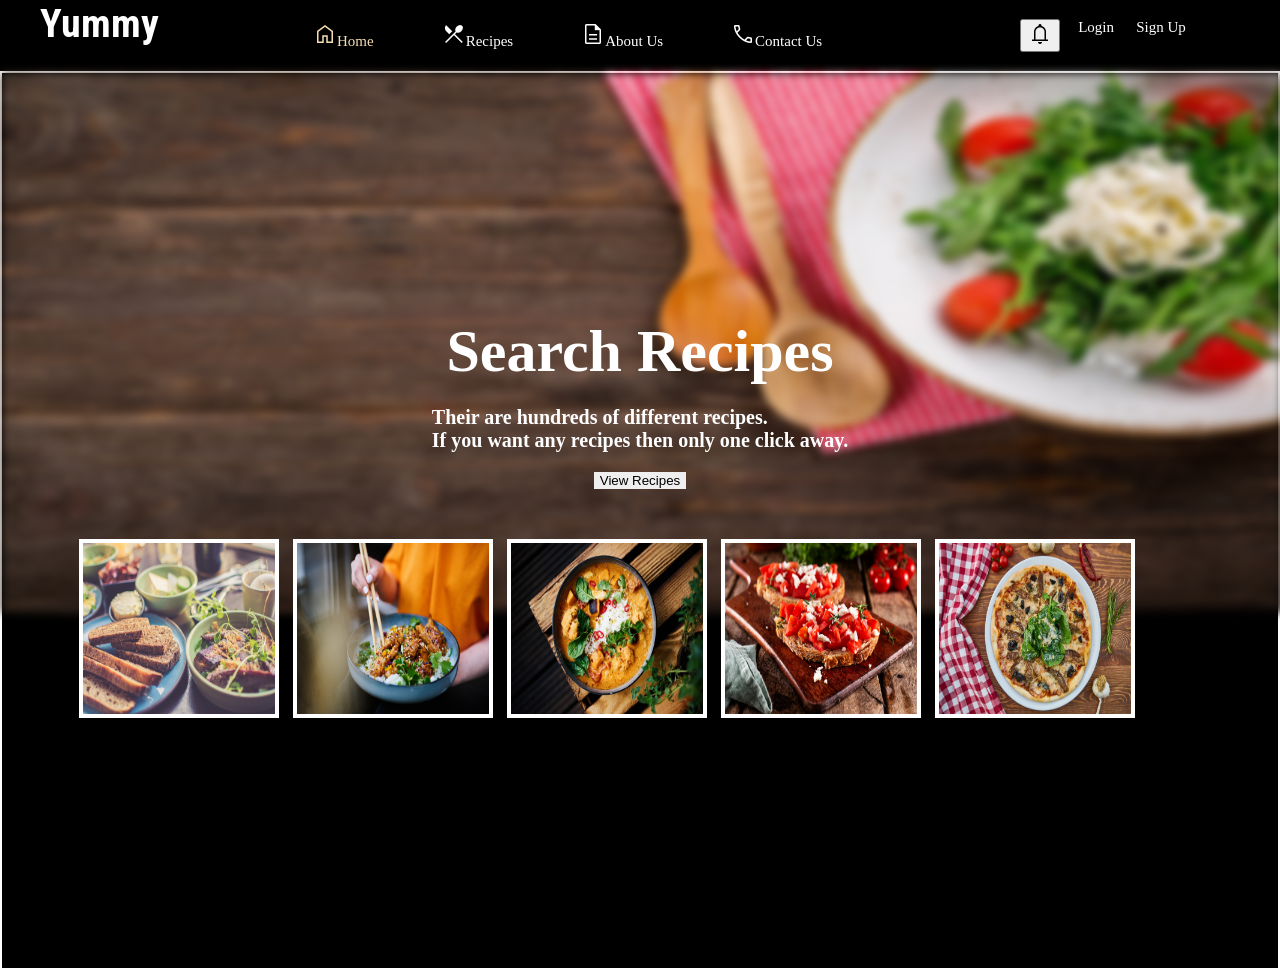
<file: Home.html>
﻿<!DOCTYPE html>
<html>
<head>
    <meta charset="utf-8" />
    <title>Recipe Finder</title>
    <link rel="preconnect" href="https://fonts.googleapis.com">
    <link rel="preconnect" href="https://fonts.gstatic.com" crossorigin>
    <link href="https://fonts.googleapis.com/css2?family=Pangolin&family=Roboto+Condensed&display=swap" rel="stylesheet">
    <link rel="stylesheet" href="https://fonts.googleapis.com/css2?family=Material+Symbols+Outlined:opsz,wght,FILL,GRAD@20..48,100..700,0..1,-50..200" />
    <link rel="stylesheet" href="https://fonts.googleapis.com/css2?family=Material+Symbols+Outlined:opsz,wght,FILL,GRAD@20..48,100..700,0..1,-50..200" />
    <link rel="stylesheet" href="https://fonts.googleapis.com/css2?family=Material+Symbols+Outlined:opsz,wght,FILL,GRAD@20..48,100..700,0..1,-50..200" />
    <link rel="stylesheet" href="https://fonts.googleapis.com/css2?family=Material+Symbols+Outlined:opsz,wght,FILL,GRAD@20..48,100..700,0..1,-50..200" />
    <link rel="stylesheet" href="https://fonts.googleapis.com/css2?family=Material+Symbols+Outlined:opsz,wght,FILL,GRAD@20..48,100..700,0..1,-50..200" />
    <style>
        body {
            margin: 0px;
            overflow: hidden;
            background-color:black;
        }

        header {
            align-content: center;
            text-align: center;
            font-size: 20px;
            display: flex;
        }

        h1 {
            color:white;
            margin: 0px 80px 15px 40px;
            font-family: 'Pangolin', cursive;
            font-family: 'Roboto Condensed', sans-serif;
        }

        nav {
            font-size: 15px;
            display: flex;
            color:white;
        }

        .homepage {
            display: flex;
            list-style: none;
            align-items: center;
            justify-content: center;
            margin-right: 150px;
        }

        .lspage {
            list-style: none;
            display: flex;
            width: 50px;
            color: white;
            padding:0px;
        }

            .lspage li {
                margin: 0px 10px 0px 10px;
                width: 30px;
            }

        li {
            margin: 0px 30px 0 30px;
            padding: 4px;
        }

            li:hover {
                color: wheat;
                padding: 4px;
                cursor:pointer;
               
            }
            a{
                text-decoration:none;
                color:white;
            }
            a:hover{
                color:wheat;
            }
        .ghar {
            text-decoration: none;
            color: wheat;
        }


        .material-symbols-outlined {
            font-variation-settings: 'FILL' 0, 'wght' 400, 'GRAD' 0, 'opsz' 48
        }

        section {
            border: 2px solid white;
            position: relative;
        }

        img {
            position: relative;
            top: 0px;
            height: 60vh;
            width: 100vw;
        }

        .salad {
            filter: blur(4px);
        }

        .section {
            position: relative;
            bottom: 300px;
            font-size: 40px;
            color: white;
            font-weight: bold;
            display: flex;
            flex-direction: column;
            align-items: center;
            justify-content: center;
        }

            .section p {
                font-size: 20px;
            }

        #search {
            border: none;
        }

            #search:hover {
                background-color: greenyellow;
            }

        .section h2 {
            margin: 0px;
        }

        .img {
            display: flex;
            position: relative;
            bottom: 250px;
            left: 70px;
            width: 90vw;
        }

        .foodi {
            height: 19vh;
            width: 15vw;
            margin: 0px 7px 0px 7px;
            border: 4px solid white;
        }

        .lspage:hover{

            color:wheat;
           
        }
        .view{
            color:black;
            text-decoration:none;
        }
        #search:hover{
            background-color:orangered;
            color:white;

        }
       .naam{
           color:white;
           width:30px;
       }
    @media screen and (max-width:450px){
        nav {
            font-size: 15px;
            display: grid;
            grid-template-columns: repeat(2, 1fr);
            gap: 2rem;
        }
    }
    </style>
</head>
<body>
    <div class="container">
        <header>
            <h1>Yummy</h1>

            <nav>
                <ul class="homepage">
                    <li><a class="ghar" href="Home.html"><i class="material-symbols-outlined">Home</i>Home</a></li>
                    <li><a href="recipes.html"><i class="material-symbols-outlined">Restaurant_menu</i>Recipes</a></li>
                    <li><a href="aboutus.html"><i class="material-symbols-outlined">description</i>About Us</a></li>
                    <li><a href="contactus.html"><i class="material-symbols-outlined">call</i>Contact Us</a></li>
                </ul>
                <!--  <div class="naam">
             <div>
                 <h3></h3>
             </div>
         </div>-->
                <ul class="lspage">
                    <li><button id="bell"><i class="material-symbols-outlined">notifications</i></button></li>
                    <li><a class="lspage" href="login.html">Login</a></li>
                    <li><a class="lspage" href="signup.html">Sign Up</a></li>
                </ul>
            </nav>
        </header>
        <section>
            <img class="salad" src="img/salad-g597ab2e4e_1280.jpg" />
            <div class="section">
                <h2>Search Recipes </h2>
                <p>Their are hundreds of different recipes.<br />If you want any recipes then only one click away.</p>
                <button id="search" onclick="e()"><a class="view" href="recipes.html">View Recipes </a></button>

            </div>

            <div class="img">
                <img class="foodi" src="img/bread-gc28754efd_1280.jpg" />
                <img class="foodi" src="img/chicken-g125f7c863_1280.jpg" />
                <img class="foodi" src="img/curry-g5ff3af663_1280.jpg" />
                <img class="foodi" src="img/gourmet-g81c5dbb3d_1280.jpg" />
                <img class="foodi" src="img/plate-gc90689f07_1280.jpg" />
            </div>
        </section>
    </div>

    <script>
      /*  var urlParams = new URLSearchParams(window.location.search);
        let username = urlParams.get('x');

        let html = '<div class="naam"> <div> <h3>${username}</h3></div></div> ';

        let y = document.getElementsByClassName('naam');
             y.innerHTML=html;
        let z = document.getElementsByClassName('lgpage');
        z.classlist.remove('lgpage');*/
        let x = document.getElementById('bell');
        x.addEventListener('click',e);

        function e() {
            alert('Notification is on');
        }
    </script>
</body>
</html>
</file>
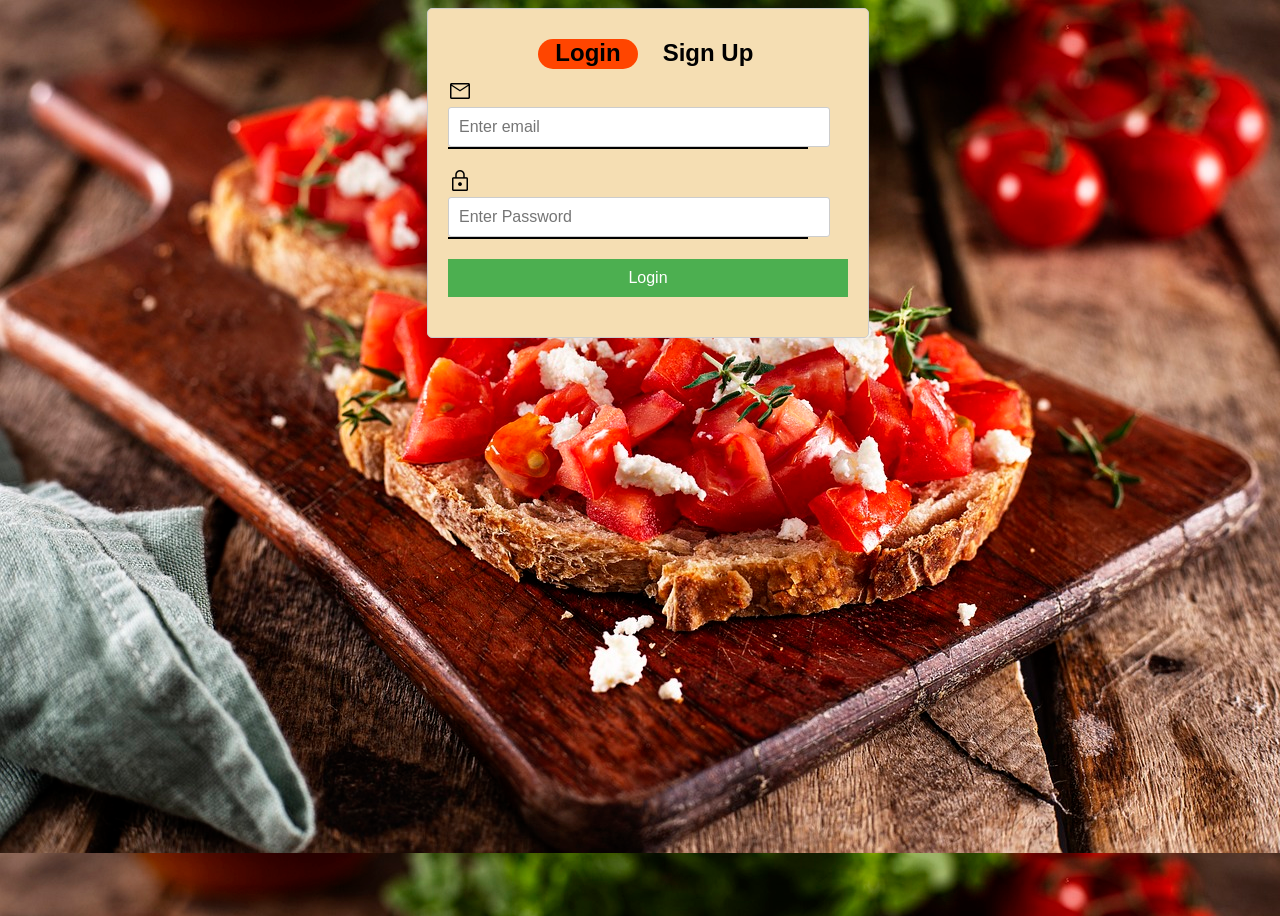
<file: login.html>
﻿<!DOCTYPE html>
<html>
<head>
    <title>Login Page</title>
    <link rel="stylesheet" href="https://fonts.googleapis.com/css2?family=Material+Symbols+Outlined:opsz,wght,FILL,GRAD@20..48,100..700,0..1,-50..200" />
    <link rel="stylesheet" href="https://fonts.googleapis.com/css2?family=Material+Symbols+Outlined:opsz,wght,FILL,GRAD@20..48,100..700,0..1,-50..200" />
    <style>
        body {
            font-family: Arial, sans-serif;
            background: url('img/gourmet-g81c5dbb3d_1280.jpg');
            width: 100vw;
            height: 100vh;
            overflow: hidden;
        }

        .container {
            max-width: 400px;
            margin: 0 auto;
            padding: 20px;
            background-color: wheat;
            border: 1px solid #ccc;
            border-radius: 5px;
            box-shadow: 0 0 20px rgba(0, 0, 0, 0.1);
            position: relative;
        }

        .heading {
            display: flex;
            justify-content: center;
            color: black;
        }

            .heading a {
                margin: 10px;
                text-decoration: none;
                color: black;
            }


        .form-group {
            margin-bottom: 20px;
        }

            .form-group label {
                display: block;
                font-weight: bold;
            }

            .form-group input[type="email"],
            .form-group input[type="password"] {
                width: 100%;
                padding: 10px;
                border: 1px solid #ccc;
                border-radius: 3px;
                font-size: 16px;
            }

            .form-group button {
                width: 100%;
                padding: 10px;
                background-color: #4CAF50;
                border: none;
                color: #fff;
                font-size: 16px;
                cursor: pointer;
            }

                .form-group button:hover {
                    background-color: #45a049;
                }

            .form-group .error-message {
                color: #ff0000;
                margin-top: 5px;
            }

        h2 {
            margin-top: 0px;
            height: 32px;
            width: 100px;
            text-align: center;
        }

        a {
            text-decoration: none;
            color: white;
            height: 30px;
        }

            a:hover {
                background-color: orangered;
                border-top-left-radius: 16px;
                border-top-right-radius: 16px;
                border-bottom-left-radius: 16px;
                border-bottom-right-radius: 16px;
            }

        .info {
            width: 90%;
            border: none;
            border-bottom: 2px solid black;
        }

        .login {
            background-color: orangered;
            border-top-left-radius: 16px;
            border-top-right-radius: 16px;
            border-bottom-left-radius: 16px;
            border-bottom-right-radius: 16px;
        }

       
        .material-symbols-outlined {
            font-variation-settings: 'FILL' 0, 'wght' 400, 'GRAD' 0, 'opsz' 48
        }
        
    </style>
  
</head>
<body>
    <div class="container">
        <div class="heading">
            <a class="login" href="login.html"> <h2>Login</h2></a>
            <a href="signup.html"><h2>Sign Up</h2></a>
        </div>
        <form>
            <div class="form-group info" >
                <label for="email"><i class="material-symbols-outlined">mail</i></label>
                <input type="email" id="email" name="email" placeholder="Enter email" required>
            </div>
           
            <div class="form-group info">
                <label for="password"><i class="material-symbols-outlined">lock</i></label>
                <input type="password" id="password" placeholder="Enter Password" name="password" required>
            </div>
            <div class="form-group">
                <button id="btn" type="submit"><a href="Home.html">Login</a></button>
            </div>
        </form>
    </div>
</body>
</html>
</file>
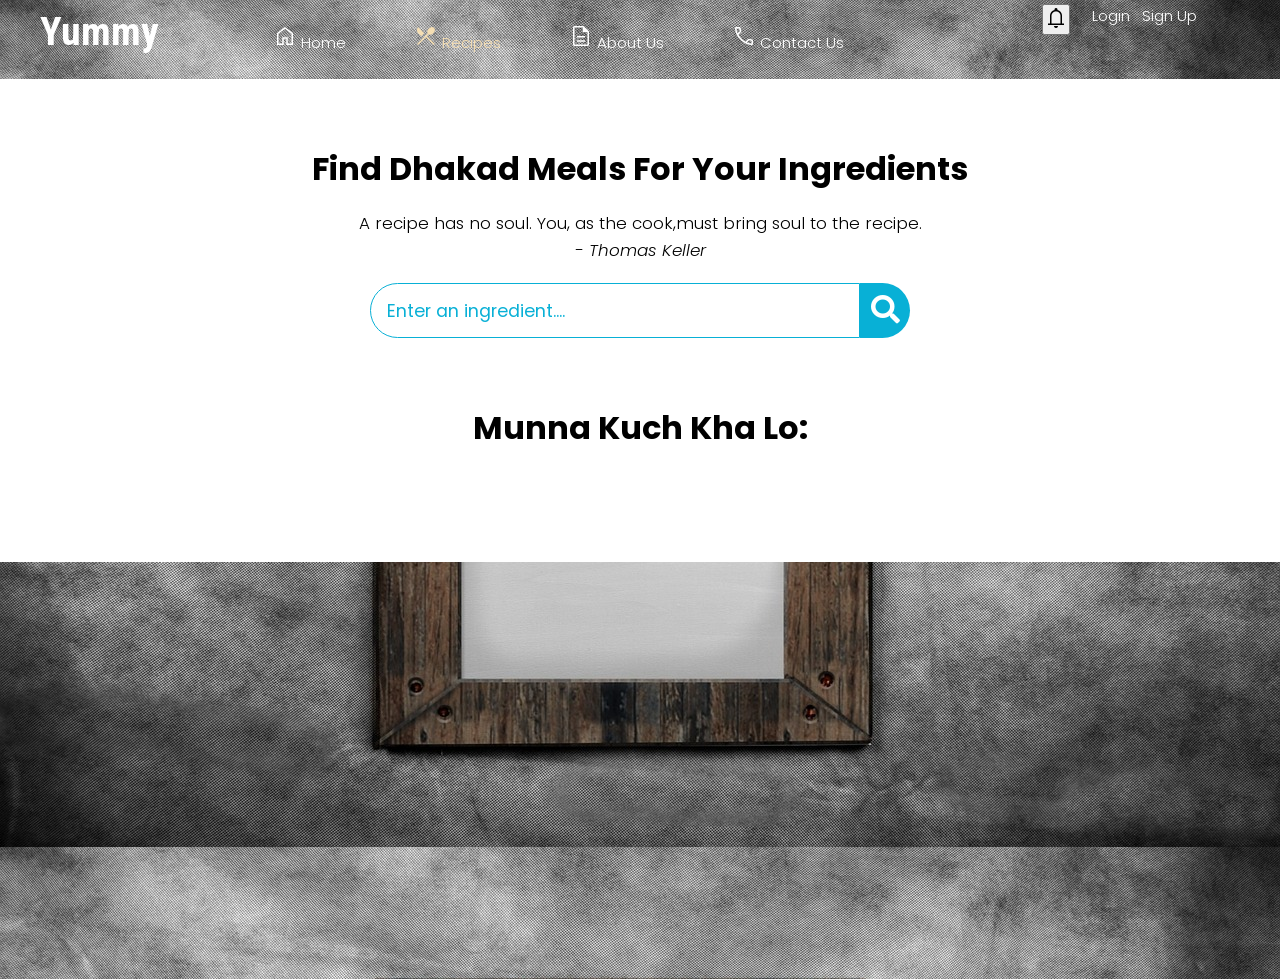
<file: recipes.html>
﻿<!DOCTYPE html>
<html lang="en">
<head>
    <meta charset="UTF-8">
    <meta name="viewport" content="width=device-width, initial-scale=1.0">
    <title>Find Meal For Your Ingredients</title>
    <link rel="stylesheet" href="https://cdnjs.cloudflare.com/ajax/libs/font-awesome/5.15.1/css/all.min.css" integrity="sha512-+4zCK9k+qNFUR5X+cKL9EIR+ZOhtIloNl9GIKS57V1MyNsYpYcUrUeQc9vNfzsWfV28IaLL3i96P9sdNyeRssA==" crossorigin="anonymous" />
    <link rel="stylesheet" href="style.css">
    <link rel="preconnect" href="https://fonts.googleapis.com">
    <link rel="preconnect" href="https://fonts.gstatic.com" crossorigin>
    <link href="https://fonts.googleapis.com/css2?family=Pangolin&family=Roboto+Condensed&display=swap" rel="stylesheet">
    <link rel="stylesheet" href="https://fonts.googleapis.com/css2?family=Material+Symbols+Outlined:opsz,wght,FILL,GRAD@20..48,100..700,0..1,-50..200" />
    <link rel="stylesheet" href="https://fonts.googleapis.com/css2?family=Material+Symbols+Outlined:opsz,wght,FILL,GRAD@20..48,100..700,0..1,-50..200" />
    <link rel="stylesheet" href="https://fonts.googleapis.com/css2?family=Material+Symbols+Outlined:opsz,wght,FILL,GRAD@20..48,100..700,0..1,-50..200" />
    <link rel="stylesheet" href="https://fonts.googleapis.com/css2?family=Material+Symbols+Outlined:opsz,wght,FILL,GRAD@20..48,100..700,0..1,-50..200" />
    <link rel="preconnect" href="https://fonts.googleapis.com">
    <link rel="preconnect" href="https://fonts.gstatic.com" crossorigin>
    <link href="https://fonts.googleapis.com/css2?family=Pangolin&family=Playfair:ital,wght@0,500;1,500&family=Roboto+Condensed&display=swap" rel="stylesheet">
    <link rel="stylesheet" href="https://fonts.googleapis.com/css2?family=Material+Symbols+Outlined:opsz,wght,FILL,GRAD@20..48,100..700,0..1,-50..200" />
    <link rel="stylesheet" href="https://fonts.googleapis.com/css2?family=Material+Symbols+Outlined:opsz,wght,FILL,GRAD@20..48,100..700,0..1,-50..200" />
    <style>
        }

        * {
            padding: 0;
            margin: 0;
            box-sizing: border-box;
        }

        :root {
            --blue: #08b0d6;
            --blue-dark: #073eb5;
        }

        body {
            overflow-x: hidden;
            background: url('img/white-gf1262ab0a_1280.jpg');
            font-weight: 300;
            font-size: 1.05rem;
            line-height: 1.6;
            font-family: 'Poppins', sans-serif;
        }

        header {
            align-content: center;
            text-align: center;
            font-size: 20px;
            display: flex;
        }

        h1 {
            color: white;
            margin: 0px 80px 15px 40px;
            font-family: 'Pangolin', cursive;
            font-family: 'Roboto Condensed', sans-serif;
        }

        nav {
            font-size: 15px;
            display: flex;
            color: white;
        }

        .homepage {
            display: flex;
            list-style: none;
            align-items: center;
            justify-content: center;
            margin-right: 150px;
        }

        .lspage {
            list-style: none;
            display: flex;
            width: 57px;
            color: white;
            padding: 0px;
        }

            .lspage li {
                margin: 0px 10px 0px 10px;
                width: 30px;
            }

        li {
            margin: 0px 30px 0 30px;
            padding: 4px;
        }

            li:hover {
                color: wheat;
                padding: 4px;
                cursor: pointer;
            }

        .khana {
            text-decoration: none;
            color: wheat;
        }

        a:hover {
            color: wheat;
        }

        a {
            text-decoration: none;
            color: white;
        }


        .material-symbols-outlined {
            font-variation-settings: 'FILL' 0, 'wght' 400, 'GRAD' 0, 'opsz' 48
        }


        .btn {
            font-family: inherit;
            cursor: pointer;
            outline: 0;
            font-size: 1.05rem;
        }

        .text {
            opacity: 0.8;
        }

        .title {
            font-size: 2rem;
            margin-bottom: 1rem;
        }


        .container {
            min-height: 100vh;
        }

        .meal-wrapper {
            max-width: 1280px;
            margin: 0 auto;
            padding: 2rem;
            background: white;
            text-align: center;
        }

        .meal-search {
            margin: 2rem 0;
        }



        .meal-search-box {
            margin: 1.2rem 0;
            display: flex;
            align-items: stretch;
        }

        .search-control,
        .search-btn {
            width: 100%;
        }

        .search-control {
            padding: 0 1rem;
            font-size: 1.1rem;
            font-family: inherit;
            outline: 0;
            border: 1px solid var(--blue);
            color: var(--blue);
            border-top-left-radius: 2rem;
            border-bottom-left-radius: 2rem;
        }

            .search-control::placeholder {
                color: var(--blue);
            }

        .search-btn {
            width: 55px;
            height: 55px;
            font-size: 1.8rem;
            background: var(--blue);
            color: white;
            border: none;
            border-top-right-radius: 2rem;
            border-bottom-right-radius: 2rem;
        }

            .search-btn:hover {
                background: var(--blue-dark);
            }

        .meal-result {
            margin-top: 4rem;
        }

        #meal {
            margin: 2.4rem 0;
        }

        .meal-item {
            border-radius: 1rem;
            overflow: hidden;
            margin: 2rem 0;
        }

        .meal-img img {
            width: 100%;
            display: block;
        }

        .meal-name {
            padding: 1.5rem 0.5rem;
        }

            .meal-name h3 {
                font-size: 1.4rem;
            }

        .recipe-btn {
            text-decoration: none;
            color: white;
            background: var(--blue);
            font-weight: 500;
            font-size: 1.1rem;
            padding: 0.75rem 0;
            display: block;
            width: 175px;
            margin: 1rem auto;
            border-radius: 2rem;
        }

            .recipe-btn:hover {
                background: var(--blue-dark);
            }

        .meal-details {
            position: fixed;
            top: 50%;
            left: 50%;
            color: white;
            background: var(--blue);
            border-radius: 1rem;
            width: 90%;
            height: 90%;
            overflow-y: scroll;
            display: none;
            padding: 2rem 0;
        }

            .meal-details::-webkit-scrollbar {
                width: 10px;
            }

            .meal-details::-webkit-scrollbar-thumb {
                background: grey;
                border-radius: 2rem;
            }



        .showRecipe {
            display: block;
        }

        .meal-details-content {
            margin: 2rem;
        }

            .meal-details-content p:not(.recipe-category) {
                padding: 1rem 0;
            }

        .recipe-close-btn {
            position: absolute;
            right: 2rem;
            top: 2rem;
            font-size: 1.8rem;
            background: white;
            border: none;
            width: 35px;
            height: 35px;
            border-radius: 50%;
            display: flex;
            align-items: center;
            justify-content: center;
            opacity: 0.9;
        }

        .recipe-title {
            letter-spacing: 1px;
            padding-bottom: 1rem;
        }

        .recipe-category {
            background: white;
            font-weight: 600;
            color: var(--blue);
            display: inline-block;
            padding: 0.2rem 0.5rem;
            border-radius: 0.3rem;
        }

        .recipe-category {
            background: white;
            font-weight: 600;
            color: var(--blue);
            display: inline-block;
            padding: 0.2rem 0.5rem;
            border-radius: 0.3rem;
        }

        .recipe-instruct {
            padding: 1rem 0;
        }

        .recipe-meal-img img {
            width: 100px;
            height: 100px;
            border-radius: 50%;
            margin: 0 auto;
            display: block;
        }

        .recipe-link {
            margin: 1.4rem 0;
        }

            .recipe-link a {
                color: white;
                font-size: 1.2rem;
                font-weight: 700;
            }

                .recipe-link a:hover {
                    opacity: 0.8;
                }


        .notFound {
            grid-template-columns: 1fr !important;
            color: var(--blue);
            font-size: 1.8rem;
            font-weight: 600;
            width: 100%;
        }







        @media screen and (min-width: 600px) {
            .meal-search-box {
                width: 540px;
                margin-left: auto;
                margin-right: auto;
            }
        }

        @media screen and (min-width: 768px) {
            #meal {
                display: grid;
                grid-template-columns: repeat(2, 1fr);
                gap: 2rem;
            }

            .meal-item {
                margin: 0;
            }

            .meal-details {
                width: 700px;
            }
        }

        @media screen and (min-width: 992px) {
            #meal {
                grid-template-columns: repeat(3, 1fr);
            }
        }
    </style>
</head>
<body>
    <div class=".cont">
        <header>
            <h1> Yummy</h1>

            <nav>
                <ul class="homepage">
                    <li> <a class="ghar" href="Home.html"> <i class="material-symbols-outlined"> Home</i> Home</a> </li>
                    <li> <a class="khana" href="recipes.html"> <i class="material-symbols-outlined"> Restaurant_menu</i> Recipes</a> </li>
                    <li> <a class="info" href="aboutus.html"><i class="material-symbols-outlined"> description</i> About Us</a></li>
                    <li><a class="phone" href="contactus.html"> <i class="material-symbols-outlined"> call</i> Contact Us</a></li>
                </ul>
                <ul class="lspage">
                    <li> <button id="bell"> <i class="material-symbols-outlined"> notifications</i> </button> </li>
                    <li> <a class="lspage" href="login.html"> Login</a> </li>
                    <li> <a class="lspage" href="signup.html"> Sign Up</a> </li>
                </ul>
            </nav>
        </header>
        <div class="container">
            <div class="meal-wrapper">
                <div class="meal-search">
                    <h2 class="title"> Find Dhakad Meals For Your Ingredients</h2>
                    <p>
                        A recipe has no soul. You, as the cook,must bring soul to the recipe.<br>
                        <i> - Thomas Keller</i>
                    </p>

                    <div class="meal-search-box">
                        <input type="text" class="search-control" placeholder="Enter an ingredient...." id="search-input">
                        <button type="submit" class="search-btn btn" id="search-btn">
                            <i class="fas fa-search"> </i>
                        </button>
                    </div>
                </div>



                <div class="meal-result">
                    <h2 class="title"> Munna Kuch Kha Lo:</h2>
                    <div id="meal">
                    </div>
                </div>


                <div class="meal-details">

                    <button type="button" class="btn recipe-close-btn" id="recipe-close-btn">
                        <i class="fas fa-times"> </i>
                    </button>

                    <div class="meal-details-content">
                    </div>
                </div>
            </div>
        </div>



        <script>
            const searchBtn = document.getElementById('search-btn');
            const mealList = document.getElementById('meal');
            const mealDetailsContent = document.querySelector('.meal-details-content');
            const recipeCloseBtn = document.getElementById('recipe-close-btn');


            searchBtn.addEventListener('click', getMealList);
            mealList.addEventListener('click', getMealRecipe);
            recipeCloseBtn.addEventListener('click', () => {
                mealDetailsContent.parentElement.classList.remove('showRecipe');
            });


            function getMealList() {
                let searchInputTxt = document.getElementById('search-input').value.trim();
                fetch(`https://www.themealdb.com/api/json/v1/1/filter.php?i=${searchInputTxt}`).then(response => response.json()).then(data => {
                    let html = "";
                    if (data.meals) {
                        data.meals.forEach(meal => {
                            html += `
                                            <div class = "meal-item" data-id = "${meal.idMeal}">
                                                <div class = "meal-img">
                                                    <img src = "${meal.strMealThumb}" alt = "food">
                                                </div>
                                                <div class = "meal-name">
                                                    <h3>${meal.strMeal}</h3>
                                                    <a href = "#" class = "recipe-btn">Get Recipe</a>
                                                </div>
                                            </div>
                                        `;
                        });
                        mealList.classList.remove('notFound');
                    } else {
                        html = "Sorry, we didn't find any meal!";
                        mealList.classList.add('notFound');
                    }

                    mealList.innerHTML = html;
                });
            }



            function getMealRecipe(e) {
                e.preventDefault();
                if (e.target.classList.contains('recipe-btn')) {
                    let mealItem = e.target.parentElement.parentElement;
                    fetch(`https://www.themealdb.com/api/json/v1/1/lookup.php?i=${mealItem.dataset.id}`).then(response => response.json()).then(data => mealRecipeModal(data.meals));
                }

            }


            function mealRecipeModal(meal) {
                console.log(meal);
                meal = meal[0];
                let html = ` <h2 class = "recipe-title">${meal.strMeal}  </h2 >

                                <p class = "recipe-category" > ${meal.strCategory} </p >

                                <div class = "recipe-instruct" >
                                <h3 > Instructions:</h3 >
                                <p > ${meal.strInstructions} </p >
                                </div >

                                <div class = "recipe-meal-img" >
                                <img src = "${meal.strMealThumb}" alt = "" >
                                </div >
                                <div class = "recipe-link" >
                                <a href = "${meal.strYoutube}" target = "_blank" > Watch Video</a >
                                </div >
                                `;
                mealDetailsContent.innerHTML = html;
                mealDetailsContent.parentElement.classList.add('showRecipe');
            }
            let x = document.getElementById('bell');
            x.addEventListener('click', f);

            function f() {
                alert('Notification is on');
            }
        </script>
</body>
</html>
</file>
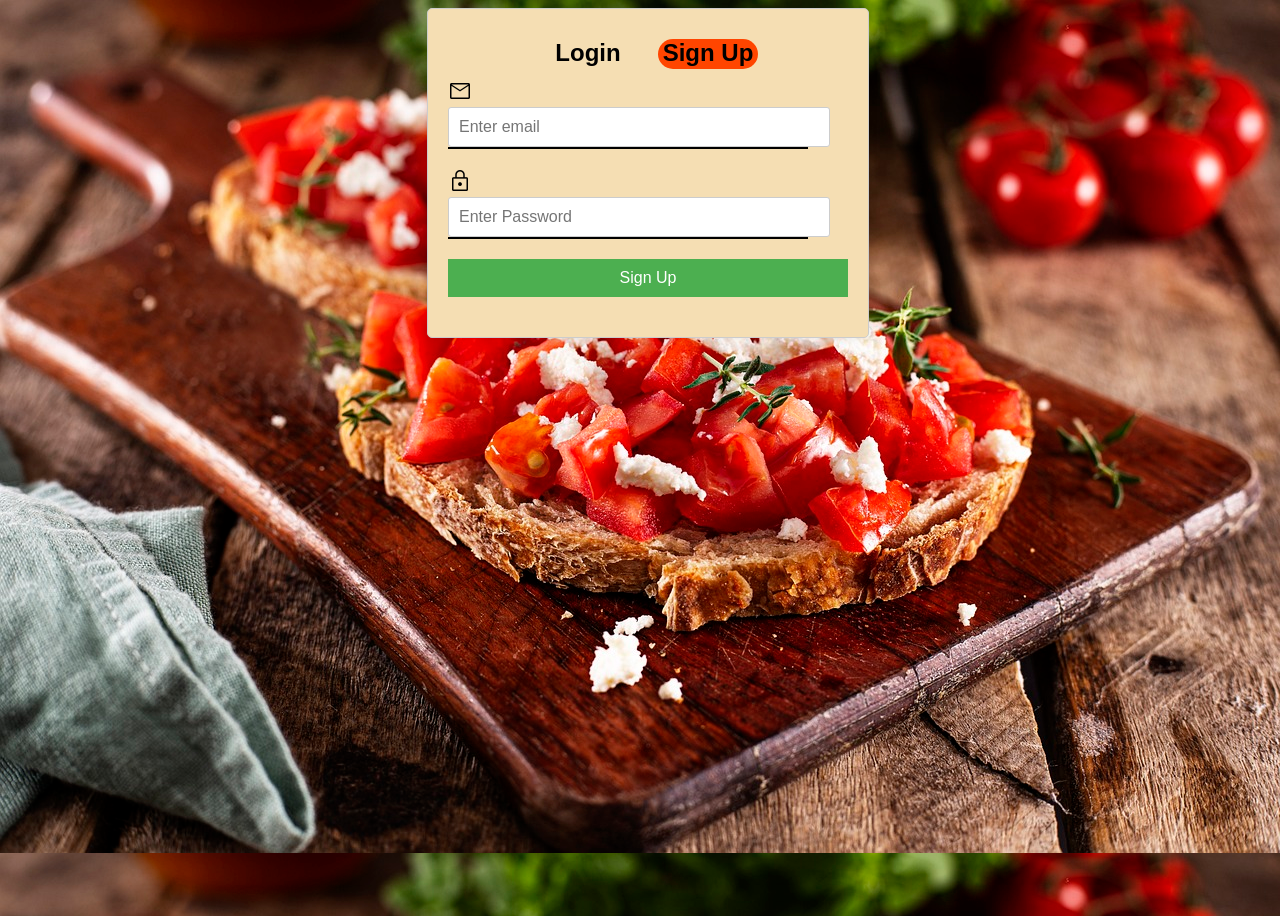
<file: signup.html>
﻿<!DOCTYPE html>
<html>
<head>
    <title>Sign Up Page</title>
    <link rel="stylesheet" href="https://fonts.googleapis.com/css2?family=Material+Symbols+Outlined:opsz,wght,FILL,GRAD@20..48,100..700,0..1,-50..200" />
    <link rel="stylesheet" href="https://fonts.googleapis.com/css2?family=Material+Symbols+Outlined:opsz,wght,FILL,GRAD@20..48,100..700,0..1,-50..200" />
    <link rel="stylesheet" href="https://fonts.googleapis.com/css2?family=Material+Symbols+Outlined:opsz,wght,FILL,GRAD@20..48,100..700,0..1,-50..200" />
    <style>
        body {
            font-family: Arial, sans-serif;
            background: url('img/gourmet-g81c5dbb3d_1280.jpg');
            width: 100vw;
            height: 100vh;
            overflow: hidden;
        }

        .container {
            max-width: 400px;
            margin: 0 auto;
            padding: 20px;
            background-color: wheat;
            border: 1px solid #ccc;
            border-radius: 5px;
            box-shadow: 0 0 10px rgba(0, 0, 0, 0.1);
        }

        .heading {
            display: flex;
            justify-content: center;
            color: black;
        }

            .heading a {
                margin: 10px;
                text-decoration: none;
                color: black;
            }


        .form-group {
            margin-bottom: 20px;
        }

            .form-group label {
                display: block;
                font-weight: bold;
            }

            .form-group input[type="text"],
            .form-group input[type="password"],
            .form-group input[type="email"] {
                width: 100%;
                padding: 10px;
                border: 1px solid #ccc;
                border-radius: 3px;
                font-size: 16px;
            }

            .form-group button {
                width: 100%;
                padding: 10px;
                background-color: #4CAF50;
                border: none;
                color: #fff;
                font-size: 16px;
                cursor: pointer;
            }

                .form-group button:hover {
                    background-color: #45a049;
                }

            .form-group .error-message {
                color: #ff0000;
                margin-top: 5px;
            }

        h2 {
            margin-top: 0px;
            height: 32px;
            width: 100px;
            text-align: center;
        }

        a {
            text-decoration: none;
            color: white;
            height: 30px;
        }

            a:hover {
                background-color: orangered;
                border-top-left-radius: 16px;
                border-top-right-radius: 16px;
                border-bottom-left-radius: 16px;
                border-bottom-right-radius: 16px;
            }

        .info {
            width: 90%;
            border-bottom: 2px solid black;
        }

        .signup {
            background-color: orangered;
            border-top-left-radius: 16px;
            border-top-right-radius: 16px;
            border-bottom-left-radius: 16px;
            border-bottom-right-radius: 16px;
        }

        .material-symbols-outlined {
            font-variation-settings: 'FILL' 0, 'wght' 400, 'GRAD' 0, 'opsz' 48
        }
    </style>
</head>
<body>
    <div class="container">
        <div class="heading">
            <a href="login.html"> <h2>Login</h2></a>
                                     <a class="signup" href="signup.html"><h2>Sign Up</h2></a>
</div>
        <form>
            
            <div class="form-group info">
                <label for="email"><i class="material-symbols-outlined">mail</i></label>
                <input type="email" id="email" name="email" placeholder="Enter email" required>
            </div>
            <div class="form-group info">
                <label for="password"><i class="material-symbols-outlined">lock</i></label>
                <input type="password" id="password" name="password" placeholder="Enter Password" required>
            </div>
            <div class="form-group">
                <button id="btn" type="submit" class="submit-btn"><a href="Home.html">Sign Up</a></button>
            </div>
        </form>
    </div>

</body>
</html>
</file>
<file: style.css>
﻿@import url('https://fonts.googleapis.com/css2?family=Poppins:wght@200;300;400;500;600;700;800;900&display=swap');

* {
    padding: 0;
    margin: 0;
    box-sizing: border-box;
}

:root {
    --tenne-tawny: #d65108;
    --tenne-tawny-dark: #b54507;
}

body {
    font-weight: 300;
    font-size: 1.05rem;
    line-height: 1.6;
    font-family: 'Poppins', sans-serif;
}

/*  */
.btn {
    font-family: inherit;
    cursor: pointer;
    outline: 0;
    font-size: 1.05rem;
}

.text {
    opacity: 0.8;
}

.title {
    font-size: 2rem;
    margin-bottom: 1rem;
}

/*  */
.container {
    min-height: 100vh;
}

.meal-wrapper {
    max-width: 1280px;
    margin: 0 auto;
    padding: 2rem;
    background: #fff;
    text-align: center;
}

.meal-search {
    margin: 2rem 0;
}

    .meal-search cite {
        font-size: 1rem;
    }

.meal-search-box {
    margin: 1.2rem 0;
    display: flex;
    align-items: stretch;
}

.search-control,
.search-btn {
    width: 100%;
}

.search-control {
    padding: 0 1rem;
    font-size: 1.1rem;
    font-family: inherit;
    outline: 0;
    border: 1px solid var(--tenne-tawny);
    color: var(--tenne-tawny);
    border-top-left-radius: 2rem;
    border-bottom-left-radius: 2rem;
}

    .search-control::placeholder {
        color: var(--tenne-tawny);
    }

.search-btn {
    width: 55px;
    height: 55px;
    font-size: 1.8rem;
    background: var(--tenne-tawny);
    color: #fff;
    border: none;
    border-top-right-radius: 2rem;
    border-bottom-right-radius: 2rem;
    transition: all 0.4s linear;
    -webkit-transition: all 0.4s linear;
    -moz-transition: all 0.4s linear;
    -ms-transition: all 0.4s linear;
    -o-transition: all 0.4s linear;
}

    .search-btn:hover {
        background: var(--tenne-tawny-dark);
    }

.meal-result {
    margin-top: 4rem;
}

#meal {
    margin: 2.4rem 0;
}

.meal-item {
    border-radius: 1rem;
    -webkit-border-radius: 1rem;
    -moz-border-radius: 1rem;
    -ms-border-radius: 1rem;
    -o-border-radius: 1rem;
    overflow: hidden;
    box-shadow: 0 4px 21px -12px rgba(0, 0, 0, 0.79);
    margin: 2rem 0;
}

.meal-img img {
    width: 100%;
    display: block;
}

.meal-name {
    padding: 1.5rem 0.5rem;
}

    .meal-name h3 {
        font-size: 1.4rem;
    }

.recipe-btn {
    text-decoration: none;
    color: #fff;
    background: var(--tenne-tawny);
    font-weight: 500;
    font-size: 1.1rem;
    padding: 0.75rem 0;
    display: block;
    width: 175px;
    margin: 1rem auto;
    border-radius: 2rem;
    -webkit-border-radius: 2rem;
    -moz-border-radius: 2rem;
    -ms-border-radius: 2rem;
    -o-border-radius: 2rem;
    transition: all 0.4s linear;
    -webkit-transition: all 0.4s linear;
    -moz-transition: all 0.4s linear;
    -ms-transition: all 0.4s linear;
    -o-transition: all 0.4s linear;
}

    .recipe-btn:hover {
        background: var(--tenne-tawny-dark);
    }

/* meal details */
.meal-details {
    position: fixed;
    top: 50%;
    left: 50%;
    transform: translate(-50%, -50%);
    -webkit-transform: translate(-50%, -50%);
    -moz-transform: translate(-50%, -50%);
    -ms-transform: translate(-50%, -50%);
    -o-transform: translate(-50%, -50%);
    color: #fff;
    background: var(--tenne-tawny);
    border-radius: 1rem;
    -webkit-border-radius: 1rem;
    -moz-border-radius: 1rem;
    -ms-border-radius: 1rem;
    -o-border-radius: 1rem;
    width: 90%;
    height: 90%;
    overflow-y: scroll;
    display: none;
    padding: 2rem 0;
}

    .meal-details::-webkit-scrollbar {
        width: 10px;
    }

    .meal-details::-webkit-scrollbar-thumb {
        background: #f0f0f0;
        border-radius: 2rem;
        -webkit-border-radius: 2rem;
        -moz-border-radius: 2rem;
        -ms-border-radius: 2rem;
        -o-border-radius: 2rem;
    }


/* js related */
.showRecipe {
    display: block;
}

.meal-details-content {
    margin: 2rem;
}

    .meal-details-content p:not(.recipe-category) {
        padding: 1rem 0;
    }

.recipe-close-btn {
    position: absolute;
    right: 2rem;
    top: 2rem;
    font-size: 1.8rem;
    background: #fff;
    border: none;
    width: 35px;
    height: 35px;
    border-radius: 50%;
    -webkit-border-radius: 50%;
    -moz-border-radius: 50%;
    -ms-border-radius: 50%;
    -o-border-radius: 50%;
    display: flex;
    align-items: center;
    justify-content: center;
    opacity: 0.9;
}

.recipe-title {
    letter-spacing: 1px;
    padding-bottom: 1rem;
}

.recipe-category {
    background: #fff;
    font-weight: 600;
    color: var(--tenne-tawny);
    display: inline-block;
    padding: 0.2rem 0.5rem;
    border-radius: 0.3rem;
    -webkit-border-radius: 0.3rem;
    -moz-border-radius: 0.3rem;
    -ms-border-radius: 0.3rem;
    -o-border-radius: 0.3rem;
}

.recipe-category {
    background: #fff;
    font-weight: 600;
    color: var(--tenne-tawny);
    display: inline-block;
    padding: 0.2rem 0.5rem;
    border-radius: 0.3rem;
    -webkit-border-radius: 0.3rem;
    -moz-border-radius: 0.3rem;
    -ms-border-radius: 0.3rem;
    -o-border-radius: 0.3rem;
}

.recipe-instruct {
    padding: 1rem 0;
}

.recipe-meal-img img {
    width: 100px;
    height: 100px;
    border-radius: 50%;
    -webkit-border-radius: 50%;
    -moz-border-radius: 50%;
    -ms-border-radius: 50%;
    -o-border-radius: 50%;
    margin: 0 auto;
    display: block;
}

.recipe-link {
    margin: 1.4rem 0;
}

    .recipe-link a {
        color: #fff;
        font-size: 1.2rem;
        font-weight: 700;
        transition: all 0.4s linear;
        -webkit-transition: all 0.4s linear;
        -moz-transition: all 0.4s linear;
        -ms-transition: all 0.4s linear;
        -o-transition: all 0.4s linear;
    }

        .recipe-link a:hover {
            opacity: 0.8;
        }


/*  */
.notFound {
    grid-template-columns: 1fr !important;
    color: var(--tenne-tawny);
    font-size: 1.8rem;
    font-weight: 600;
    width: 100%;
}






/* Media Queries */
@media screen and (min-width: 600px) {
    .meal-search-box {
        width: 540px;
        margin-left: auto;
        margin-right: auto;
    }
}

@media screen and (min-width: 768px) {
    #meal {
        display: grid;
        grid-template-columns: repeat(2, 1fr);
        gap: 2rem;
    }

    .meal-item {
        margin: 0;
    }

    .meal-details {
        width: 700px;
    }
}

@media screen and (min-width: 992px) {
    #meal {
        grid-template-columns: repeat(3, 1fr);
    }
}
</file>
